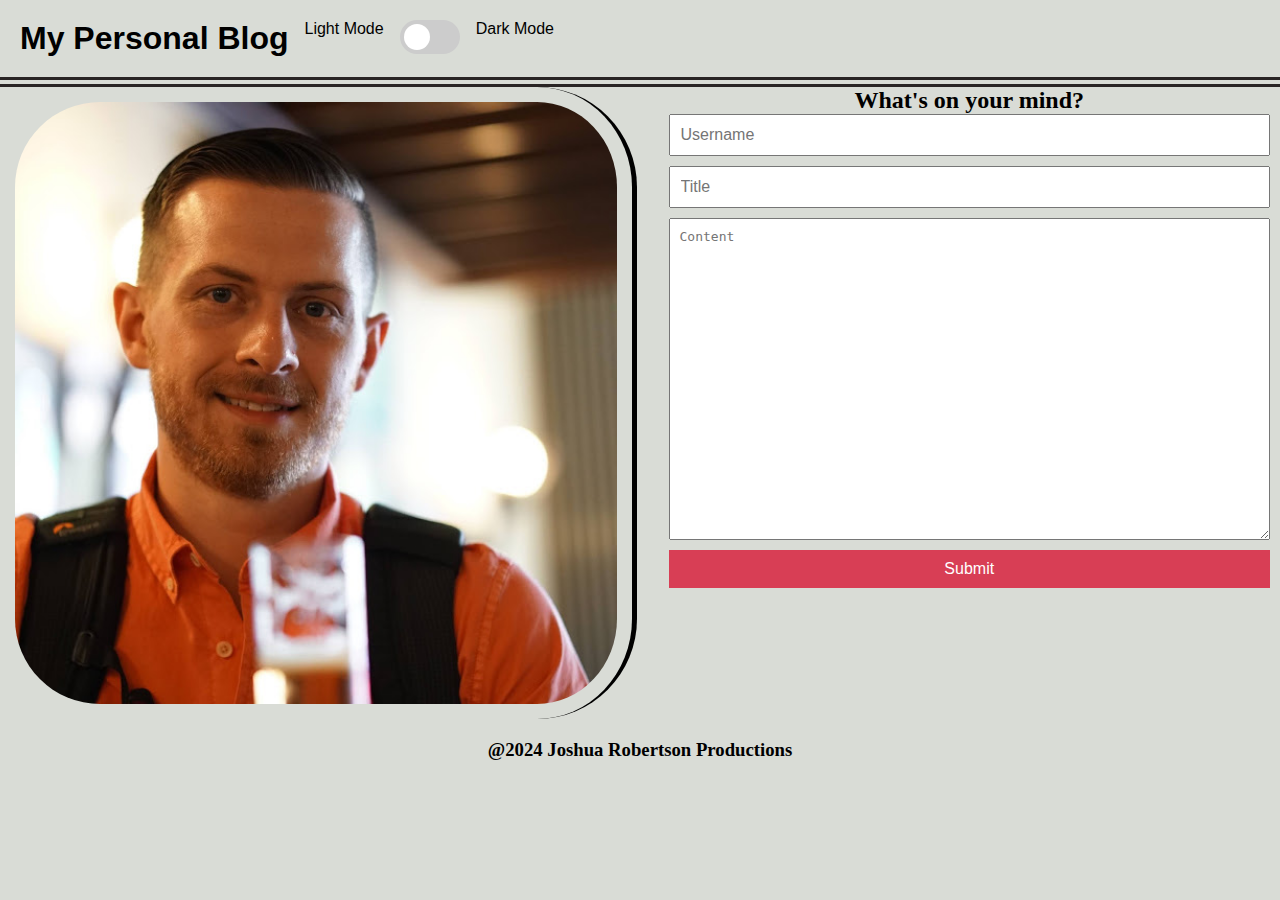
<file: index.html>
<!DOCTYPE html>
<html lang="en">

<head>
    <meta charset="UTF-8">
    <meta name="viewport" content="width=device-width, initial-scale=1.0">
    <title>My First Blog</title>
    <link rel="stylesheet" href="./assets/CSS/style.css">
    <link rel="stylesheet" href="./assets/CSS/form.css">
</head>

<body>
    <section>
        <header>
            <div>
                <h1>My Personal Blog</h1>
                <p>Light Mode</p>
                <label class="switch">
                    <input id="toggle" type="checkbox">
                    <span class="slider round"></span>
                </label>
                <p>Dark Mode</p>
            </div>
        </header>
    </section>

    <main class="columns">
            <img src="./assets/Images/Joshua Robertson.jpg" alt="image of author">
            <div class="form-container">
                <h2>What's on your mind?</h2>
                <form id="blogForm" method="get">
                    <input type="text" id="username" name="username" placeholder="Username" required>
                    <input type="text" id="title" name="title" placeholder="Title" required>
                    <textarea id="content" name="content" placeholder="Content" rows="20" required></textarea>
                    <button style="background-color: #d83e55;" type="submit" id="save">Submit</button>
                </form>
            </div>
    </main>

    <section class="footer">
        <footer>
            <h3>@2024 Joshua Robertson Productions</h3>
        </footer>
    </section>

    <script src="./assets/JavaScript/logic.js"></script>
    <script src="./assets/JavaScript/form.js"></script>
</body>

</html>
</file>
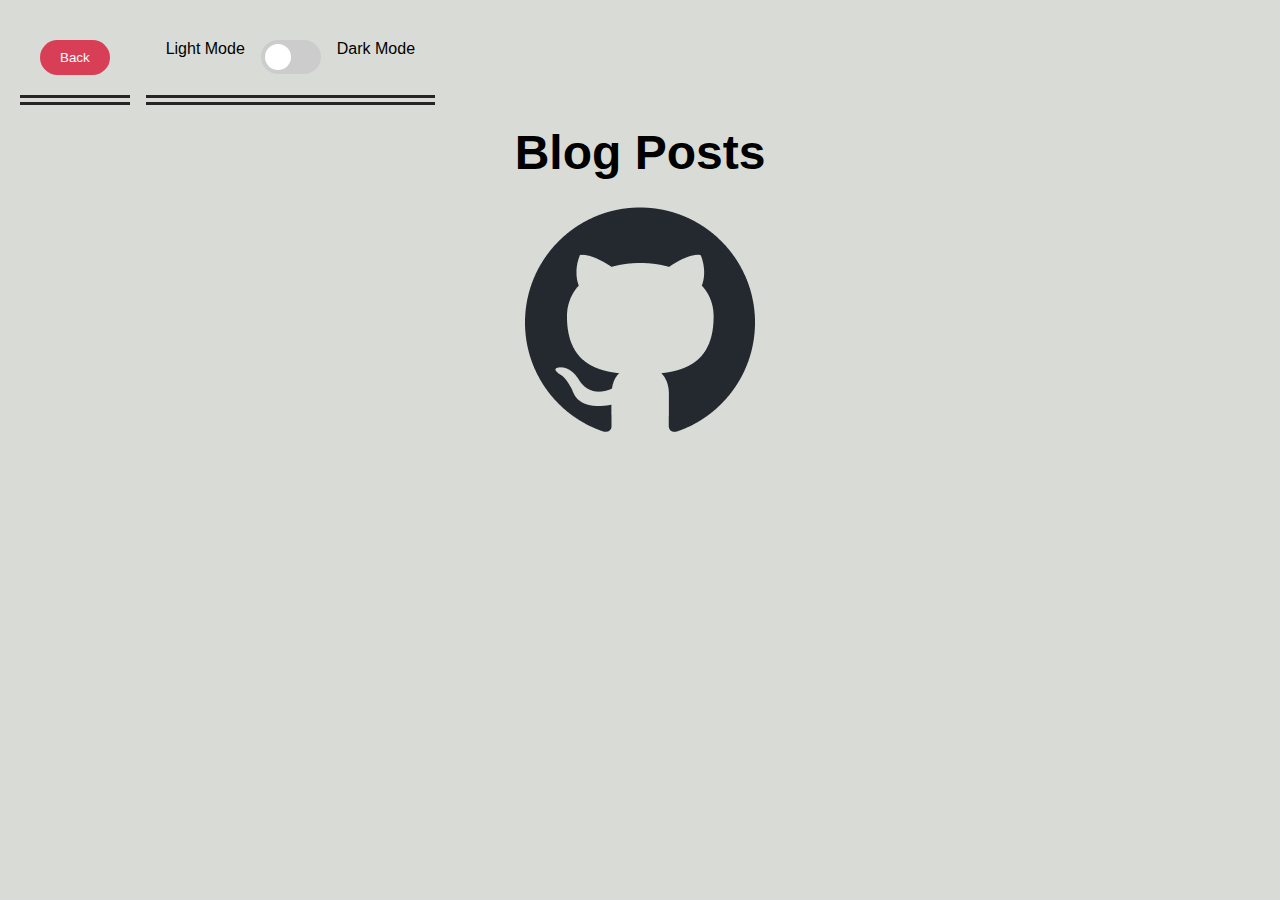
<file: blog.html>
<!DOCTYPE html>
<html lang="en">

<head>
    <meta charset="UTF-8">
    <meta name="viewport" content="width=device-width, initial-scale=1.0">
    <title>My First Blog</title>
    <link rel="stylesheet" href="./assets/CSS/style.css">
    <link rel="stylesheet" href="./assets/CSS/blog.css">
</head>

<body>
    <section>
        <header>
            <div>
                <button id="backButton">Back</button>
            </div>
            <div class="toggle">
                <p>Light Mode</p>
                <label class="switch">
                    <input id="toggle" type="checkbox">
                    <span class="slider round"></span>
                </label>
                <p>Dark Mode</p>
            </div>
        </header>
    </section>

    <section>
        <div id="blogPosts">
            <h1 class="h1">Blog Posts</h1>
            <div id="blogContainer"></div>
        </div>
    </section>

    <section>
        <footer>
            <a href="https://github.com/JMRobertson89"><img src="./assets/Images/github-mark.png" alt=""></a>
        </footer>
    </section>
    <script src="./assets/JavaScript/logic.js"></script>
    <script src="./assets/JavaScript/blog.js"></script>

</body>
</html>
</file>
<file: assets/CSS/style.css>
* {
  padding: 0;
  margin: 0;
  box-sizing: border-box;
}

body {
  background-color: #d9dcd6;
}



header div {
  display: flex;
  flex-wrap: wrap;
  gap: 1rem;
  padding: 20px;
  font-family: "Trebuchet MS", "Lucida Sans Unicode", "Lucida Grande",
    "Lucida Sans", Arial, sans-serif;
  color: black;
  border-bottom: 10px #292424 double;
}

footer {
  display: flex;
  justify-content: center;
  padding: 20px;
}

main img {
  width: 300px;
  height: auto;
  text-align: center;
  padding: 15px;
  border-radius: 100px;
  border-right: 5px solid black;
}


.columns {
  display: flex;
  gap: 2rem;
  padding-right: 10px;
}

.columns > * {
  flex: 1;
}

main button {
  color: #d83e55;
}


body.dark-mode {
  /* Dark mode styles */
  background-color: #292424;
  color: #f0f0f0;
}

body.dark-mode header {
  border-bottom: 10px double #fbf9ef;
}

body.dark-mode h1,
body.dark-mode p {
  color: white;
}















/* The switch - the box around the slider */
.switch {
  position: relative;
  display: inline-block;
  width: 60px;
  height: 34px;
}

/* Hide default HTML checkbox */
.switch input {
  opacity: 0;
  width: 0;
  height: 0;
}

/* The slider */
.slider {
  position: absolute;
  cursor: pointer;
  top: 0;
  left: 0;
  right: 0;
  bottom: 0;
  background-color: #ccc;
  -webkit-transition: 0.4s;
  transition: 0.4s;
}

.slider:before {
  position: absolute;
  content: "";
  height: 26px;
  width: 26px;
  left: 4px;
  bottom: 4px;
  background-color: white;
  -webkit-transition: 0.4s;
  transition: 0.4s;
}

input:checked + .slider {
  background-color: #d83e55;
}

input:focus + .slider {
  box-shadow: 0 0 1px #d83e55;
}

input:checked + .slider:before {
  -webkit-transform: translateX(26px);
  -ms-transform: translateX(26px);
  transform: translateX(26px);
}

/* Rounded sliders */
.slider.round {
  border-radius: 34px;
}

.slider.round:before {
  border-radius: 50%;
}







@media screen and (max-width: 800px) {
  .container {
    flex-direction: column;
  }

  .left {
    width: 100%;
    height: 50vh;
    border-right: none;
  }

  .blogForm {
    width: 100%;
    height: 50vh;
  }
}
</file>
<file: assets/CSS/form.css>
.right {
    flex: 1;
    display: flex;
    justify-content: center;
    align-items: center;
}
.form-container {
    width: 80%;
}
.form-container h2 {
    text-align: center;
}
.form-container form {
    display: flex;
    flex-direction: column;
}
.form-container input, .form-container textarea, .form-container button {
    margin-bottom: 10px;
    padding: 10px;
    font-size: 1em;
}
.form-container button {
    background-color: black;
    color: white;
    border: none;
    cursor: pointer;
}
</file>
<file: assets/CSS/blog.css>
.blog-post {
  margin: 20px;
}


h1 {
  display: flex;
  justify-content: center;
}

header {
  display: flex;
  flex-wrap: wrap;
  gap: 1rem;
  padding: 20px;
  font-family: "Trebuchet MS", "Lucida Sans Unicode", "Lucida Grande",
    "Lucida Sans", Arial, sans-serif;
}

.post-box {
  padding: 10px;
  border: 2px solid #d83e55;
  border-radius: 10px;
  background-color: white;
  text-align: center; 
  width: 75%;
  margin-left: auto;
  margin-right: auto;
}

.h1 {
  font-family: 'Trebuchet MS', 'Lucida Sans Unicode', 'Lucida Grande', 'Lucida Sans', Arial, sans-serif;
  font-size: xxx-large;
}

.h2 {
  color: black;
  text-decoration: underline;
}

.p {
  color: rgb(0, 0, 0);
  font-size: large;
}

.span {
  text-decoration: underline;
  font-family: 'Trebuchet MS', 'Lucida Sans Unicode', 'Lucida Grande', 'Lucida Sans', Arial, sans-serif;
  font-size: small;
  color: black;
}

#backButton {
  display: block;
  padding: 10px 20px;
  background-color: #d83e55;
  color: #fff;
  border: none;
  border-radius: 50px;
}

#backButton:hover {
  background-color: #000000;
  color: white;
}

a {
  font-weight: 600;
}

a:hover {
  color: #d83e55;
}
</file>
